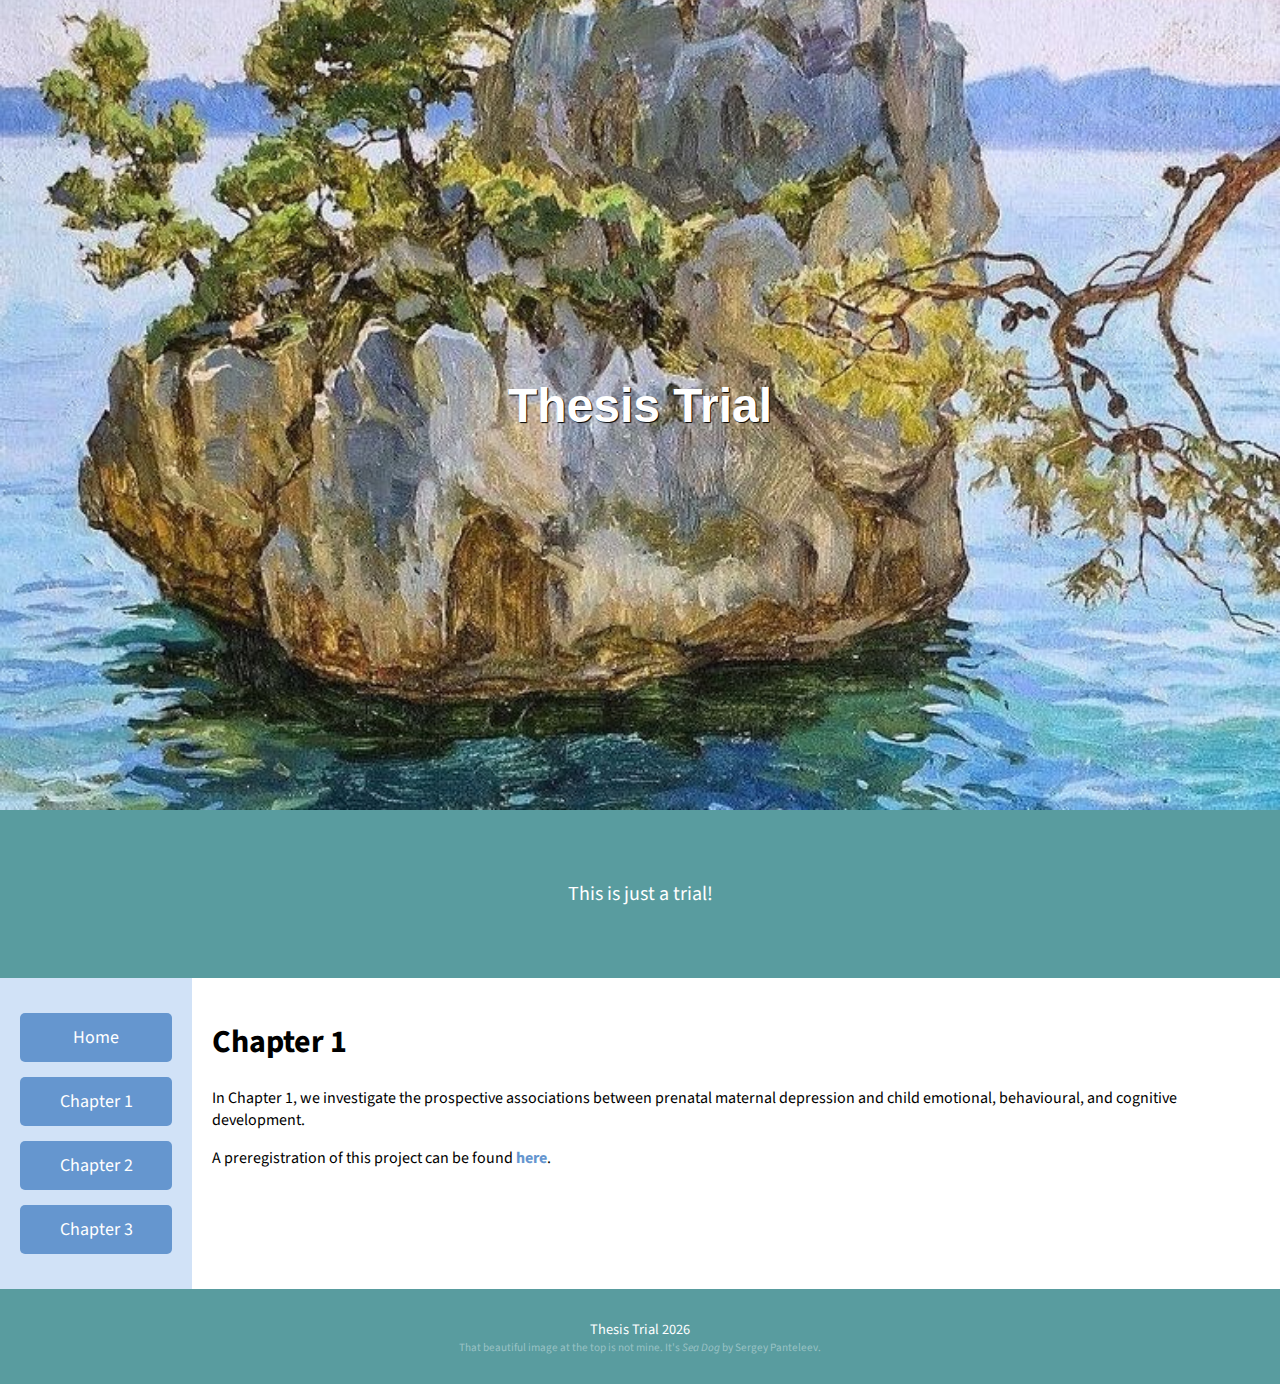
<file: 01chapter.html>
<!DOCTYPE html>
<html lang="en">
  <head>
    <title>Thesis trial :D</title>
    <meta charset="utf-8">
    <meta name="viewport" content="width=device-width, initial-scale=1">
    <link rel="shortcut icon" type="image/png" href="thesis_icon.png">
    <!--
    <link href="https://fonts.googleapis.com/css2?family=Helvetica&display=swap" rel="stylesheet">
    //-->
    <link href="https://fonts.googleapis.com/css2?family=Source+Sans+3&display=swap" rel="stylesheet">
  
    <!-- Link to external stylesheet -->
    <link rel="stylesheet" href="css/styles.css">
  
  </head>
<body>

<!-- Hero section -->
<div class="hero">
  Thesis Trial
</div>

<!-- Header -->
<header>
  <p>This is just a trial!</p>
</header>

<!-- Main content -->
<section>
  <nav>
    <ul>
      <li><a href="thesistrial.html">Home</a></li>
      <li><a href="01chapter.html">Chapter 1</a></li>
      <li><a href="02chapter.html">Chapter 2</a></li>
      <li><a href="03chapter.html">Chapter 3</a></li>
    </ul>
  </nav>

  <article>
    <h1>Chapter 1</h1>
    <p>In Chapter 1, we investigate the prospective associations between prenatal maternal depression and child emotional, behavioural, and cognitive development.</p>
    <p>A preregistration of this project can be found <a href="https://osf.io/kqcfy" target="_blank">here</a>.</p>
  </article>
</section>

<!-- Footer -->
<footer>
  <p id="footerYear">Thesis Trial 2025</p>
  <small>That beautiful image at the top is not mine. It's <em>Sea Dog</em> by Sergey Panteleev.</small>
</footer>

<script>
  // Get the current year and update the footer
  const currentYear = new Date().getFullYear();
  document.getElementById('footerYear').textContent = `Thesis Trial ${currentYear}`;
</script>

</body>
</html>
</file>
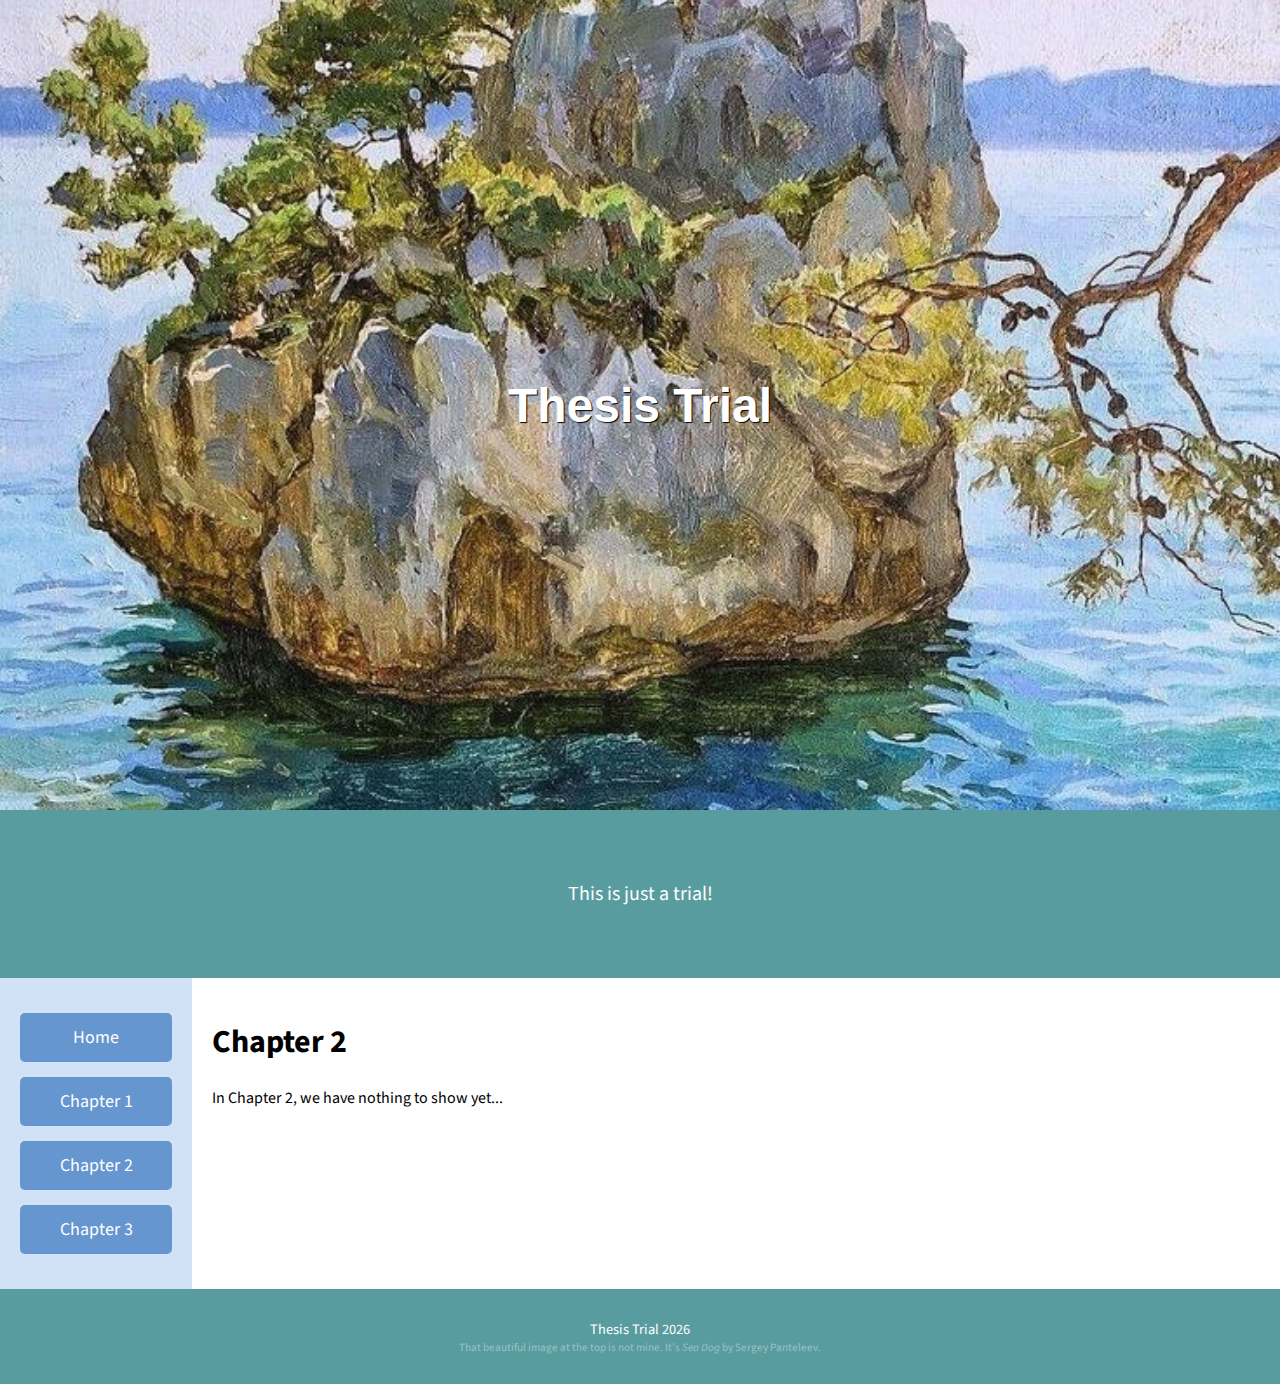
<file: 02chapter.html>
<!DOCTYPE html>
<html lang="en">
  <head>
    <title>Thesis trial :D</title>
    <meta charset="utf-8">
    <meta name="viewport" content="width=device-width, initial-scale=1">
    <link rel="shortcut icon" type="image/png" href="thesis_icon.png">
    <!--
    <link href="https://fonts.googleapis.com/css2?family=Helvetica&display=swap" rel="stylesheet">
    //-->
    <link href="https://fonts.googleapis.com/css2?family=Source+Sans+3&display=swap" rel="stylesheet">
  
    <!-- Link to external stylesheet -->
    <link rel="stylesheet" href="css/styles.css">
  
  </head>
<body>

<!-- Hero section -->
<div class="hero">
  Thesis Trial
</div>

<!-- Header -->
<header>
  <p>This is just a trial!</p>
</header>

<!-- Main content -->
<section>
  <nav>
    <ul>
      <li><a href="thesistrial.html">Home</a></li>
      <li><a href="01chapter.html">Chapter 1</a></li>
      <li><a href="02chapter.html">Chapter 2</a></li>
      <li><a href="03chapter.html">Chapter 3</a></li>
    </ul>
  </nav>

  <article>
    <h1>Chapter 2</h1>
    <p>In Chapter 2, we have nothing to show yet...</p>
  </article>
</section>

<!-- Footer -->
<footer>
  <p id="footerYear">Thesis Trial 2025</p>
  <small>That beautiful image at the top is not mine. It's <em>Sea Dog</em> by Sergey Panteleev.</small>
</footer>

<script>
  // Get the current year and update the footer
  const currentYear = new Date().getFullYear();
  document.getElementById('footerYear').textContent = `Thesis Trial ${currentYear}`;
</script>

</body>
</html>
</file>
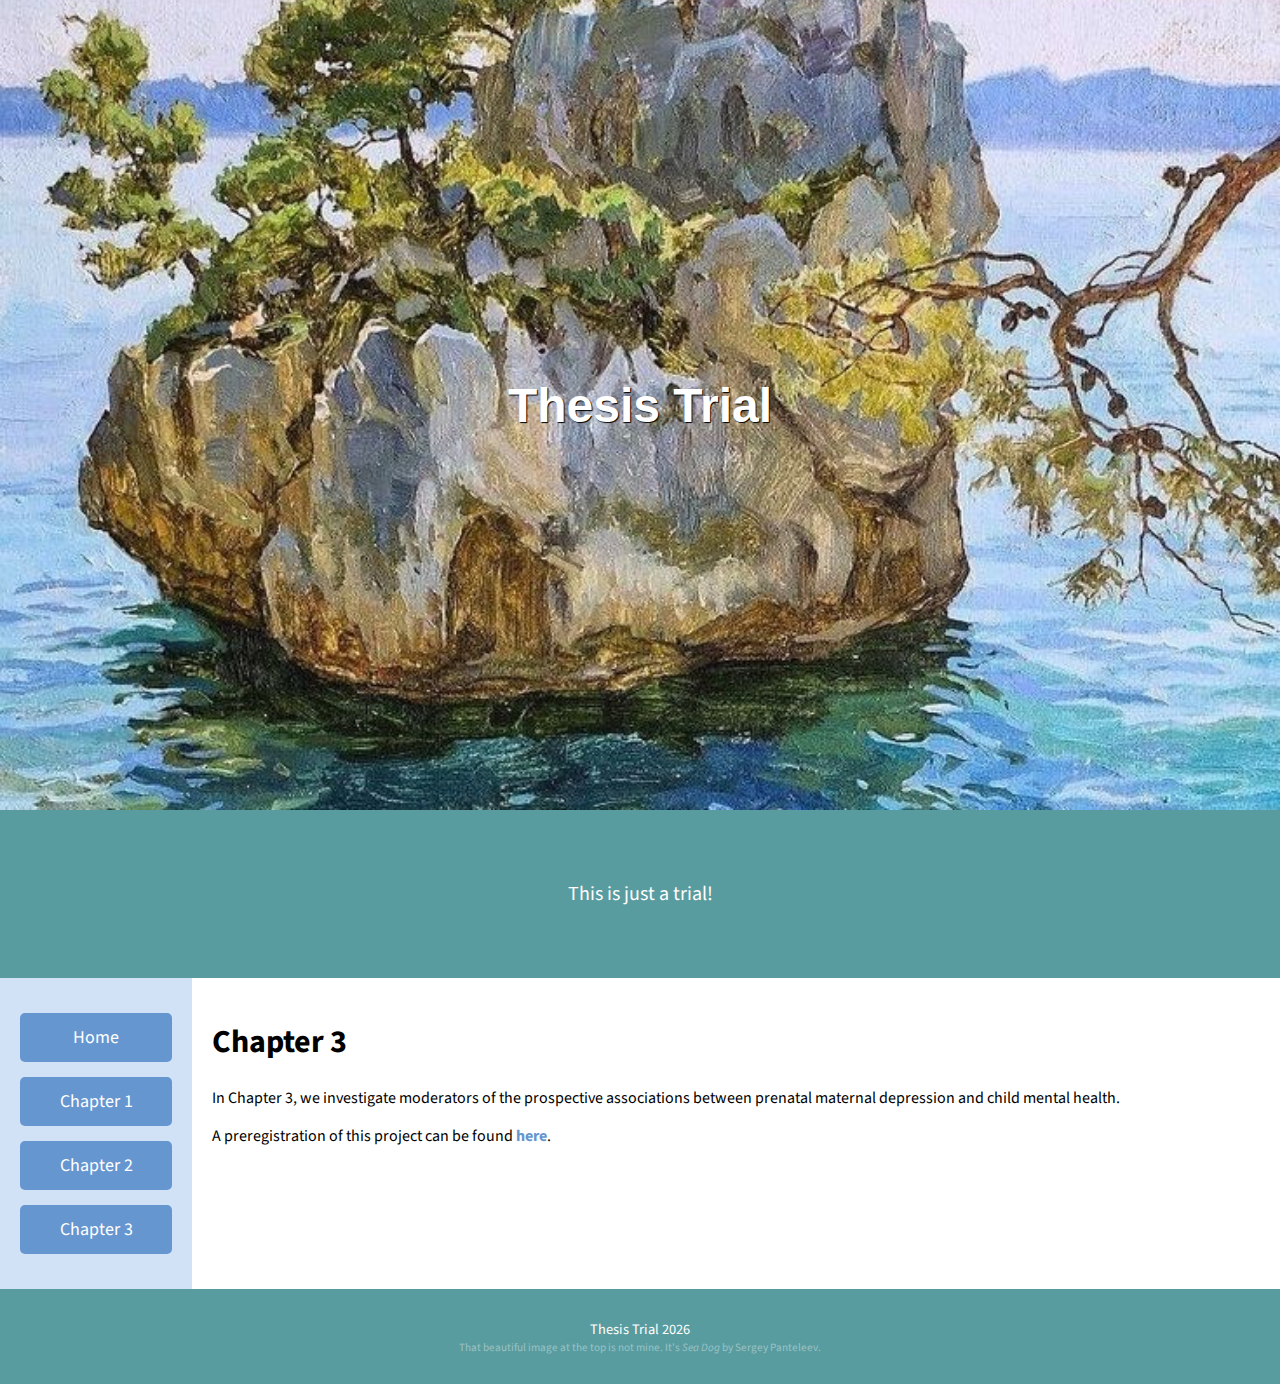
<file: 03chapter.html>
<!DOCTYPE html>
<html lang="en">
  <head>
    <title>Thesis trial :D</title>
    <meta charset="utf-8">
    <meta name="viewport" content="width=device-width, initial-scale=1">
    <link rel="shortcut icon" type="image/png" href="thesis_icon.png">
    <!--
    <link href="https://fonts.googleapis.com/css2?family=Helvetica&display=swap" rel="stylesheet">
    //-->
    <link href="https://fonts.googleapis.com/css2?family=Source+Sans+3&display=swap" rel="stylesheet">
  
    <!-- Link to external stylesheet -->
    <link rel="stylesheet" href="css/styles.css">
  
  </head>
<body>

<!-- Hero section -->
<div class="hero">
  Thesis Trial
</div>

<!-- Header -->
<header>
  <p>This is just a trial!</p>
</header>

<!-- Main content -->
<section>
  <nav>
    <ul>
      <li><a href="thesistrial.html">Home</a></li>
      <li><a href="01chapter.html">Chapter 1</a></li>
      <li><a href="02chapter.html">Chapter 2</a></li>
      <li><a href="03chapter.html">Chapter 3</a></li>
    </ul>
  </nav>

  <article>
    <h1>Chapter 3</h1>
    <p>In Chapter 3, we investigate moderators of the prospective associations between prenatal maternal depression and child mental health.</p>
    <p>A preregistration of this project can be found <a href="https://osf.io/264s9" target="_blank">here</a>.</p> 
  </article>
</section>

<!-- Footer -->
<footer>
  <p id="footerYear">Thesis Trial 2025</p>
  <small>That beautiful image at the top is not mine. It's <em>Sea Dog</em> by Sergey Panteleev.</small>
</footer>

<script>
  // Get the current year and update the footer
  const currentYear = new Date().getFullYear();
  document.getElementById('footerYear').textContent = `Thesis Trial ${currentYear}`;
</script>

</body>
</html>
</file>
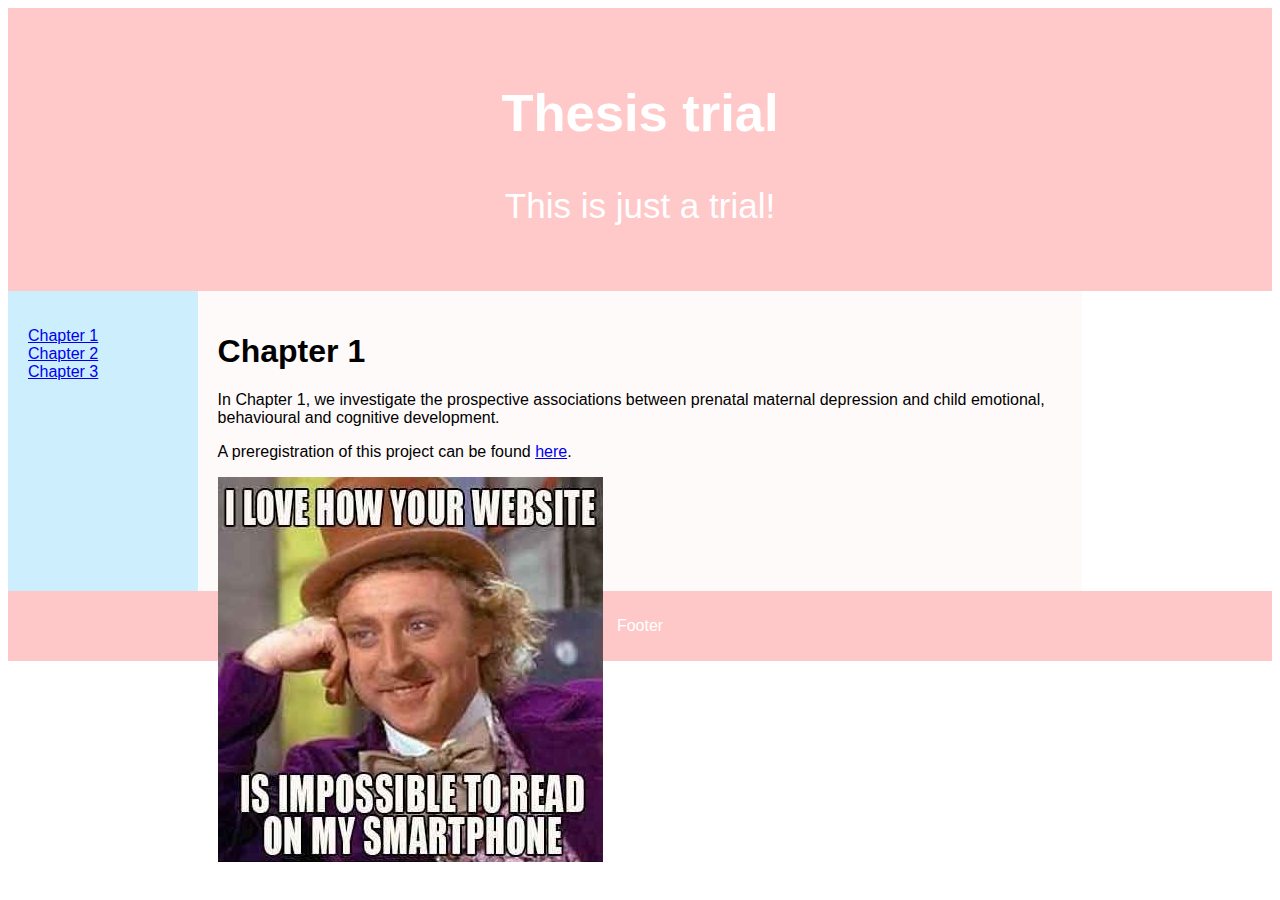
<file: chapter01.html>
<!DOCTYPE html>
<html lang="en">
  <link rel="shortcut icon" type="image/png" href="thesis_icon.png">
<head>
<title>Thesis trial :D</title>
<meta charset="utf-8">
<meta name="viewport" content="width=device-width, initial-scale=1">
<style>
* {
  box-sizing: border-box;
}

body {
  font-family: Arial, Helvetica, sans-serif;
}

/* Style the header */
header {
  background-color: #ffc9c9;
  padding: 30px;
  text-align: center;
  font-size: 35px;
  color: white;
}

/* Create two columns/boxes that floats next to each other */
nav {
  float: left;
  width: 15%;
  height: 300px; /* only for demonstration, should be removed */
  background: #cdeefc;
  padding: 20px;
}

/* Style the list inside the menu */
nav ul {
  list-style-type: none;
  padding: 0;
}

article {
  float: left;
  padding: 20px;
  width: 70%;
  background-color: #fffafa;
  height: 300px; /* only for demonstration, should be removed */
}

/* Clear floats after the columns */
section::after {
  content: "";
  display: table;
  clear: both;
}

/* Style the footer */
footer {
  background-color: #ffc8c8;
  padding: 10px;
  text-align: center;
  color: white;
}

/* Responsive layout - makes the two columns/boxes stack on top of each other instead of next to each other, on small screens */
@media (max-width: 600px) {
  nav, article {
    width: 100%;
    height: auto;
  }
}
</style>
</head>
<body>
<header>
  <h2>Thesis trial</h2>
  <p>This is just a trial!</p>
</header>


<section>
  <nav>
    <ul>
      <li><a href="https://osf.io/kqcfy">Chapter 1</a></li>
      <li><a href="https://osf.io/kqcfy">Chapter 2</a></li>
      <li><a href="https://osf.io/kqcfy">Chapter 3</a></li>
    </ul>
  </nav>
  
  <article>
    <h1>Chapter 1</h1>
    <p>In Chapter 1, we investigate the prospective associations between prenatal maternal depression and child emotional, behavioural and cognitive development.</p>
    <p>A preregistration of this project can be found <a href="https://osf.io/kqcfy">here</a>.</p> 
    <img src="meme.JPG">
  </article>
</section>

<footer>
  <p>Footer</p>
</footer>

</body>
</html>
</file>
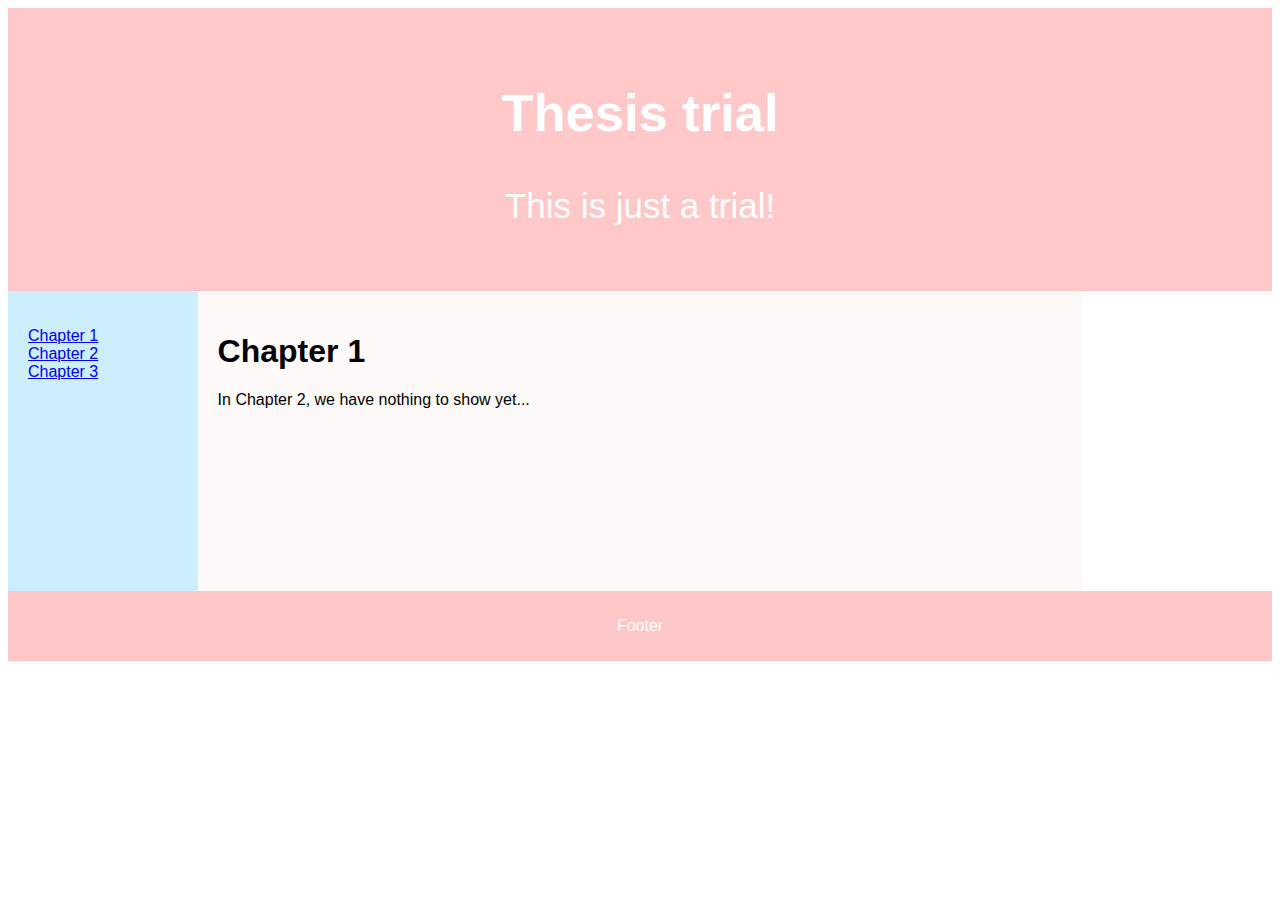
<file: chapter02.html>
<!DOCTYPE html>
<html lang="en">
  <link rel="shortcut icon" type="image/png" href="thesis_icon.png">
<head>
<title>Thesis trial :D</title>
<meta charset="utf-8">
<meta name="viewport" content="width=device-width, initial-scale=1">
<style>
* {
  box-sizing: border-box;
}

body {
  font-family: Arial, Helvetica, sans-serif;
}

/* Style the header */
header {
  background-color: #ffc9c9;
  padding: 30px;
  text-align: center;
  font-size: 35px;
  color: white;
}

/* Create two columns/boxes that floats next to each other */
nav {
  float: left;
  width: 15%;
  height: 300px; /* only for demonstration, should be removed */
  background: #cdeefc;
  padding: 20px;
}

/* Style the list inside the menu */
nav ul {
  list-style-type: none;
  padding: 0;
}

article {
  float: left;
  padding: 20px;
  width: 70%;
  background-color: #fffafa;
  height: 300px; /* only for demonstration, should be removed */
}

/* Clear floats after the columns */
section::after {
  content: "";
  display: table;
  clear: both;
}

/* Style the footer */
footer {
  background-color: #ffc8c8;
  padding: 10px;
  text-align: center;
  color: white;
}

/* Responsive layout - makes the two columns/boxes stack on top of each other instead of next to each other, on small screens */
@media (max-width: 600px) {
  nav, article {
    width: 100%;
    height: auto;
  }
}
</style>
</head>
<body>
<header>
  <h2>Thesis trial</h2>
  <p>This is just a trial!</p>
</header>


<section>
  <nav>
    <ul>
      <li><a href="https://osf.io/kqcfy">Chapter 1</a></li>
      <li><a href="https://osf.io/kqcfy">Chapter 2</a></li>
      <li><a href="https://osf.io/kqcfy">Chapter 3</a></li>
    </ul>
  </nav>
  
  <article>
    <h1>Chapter 1</h1>
    <p>In Chapter 2, we have nothing to show yet...</p>
  </article>
</section>

<footer>
  <p>Footer</p>
</footer>

</body>
</html>
</file>
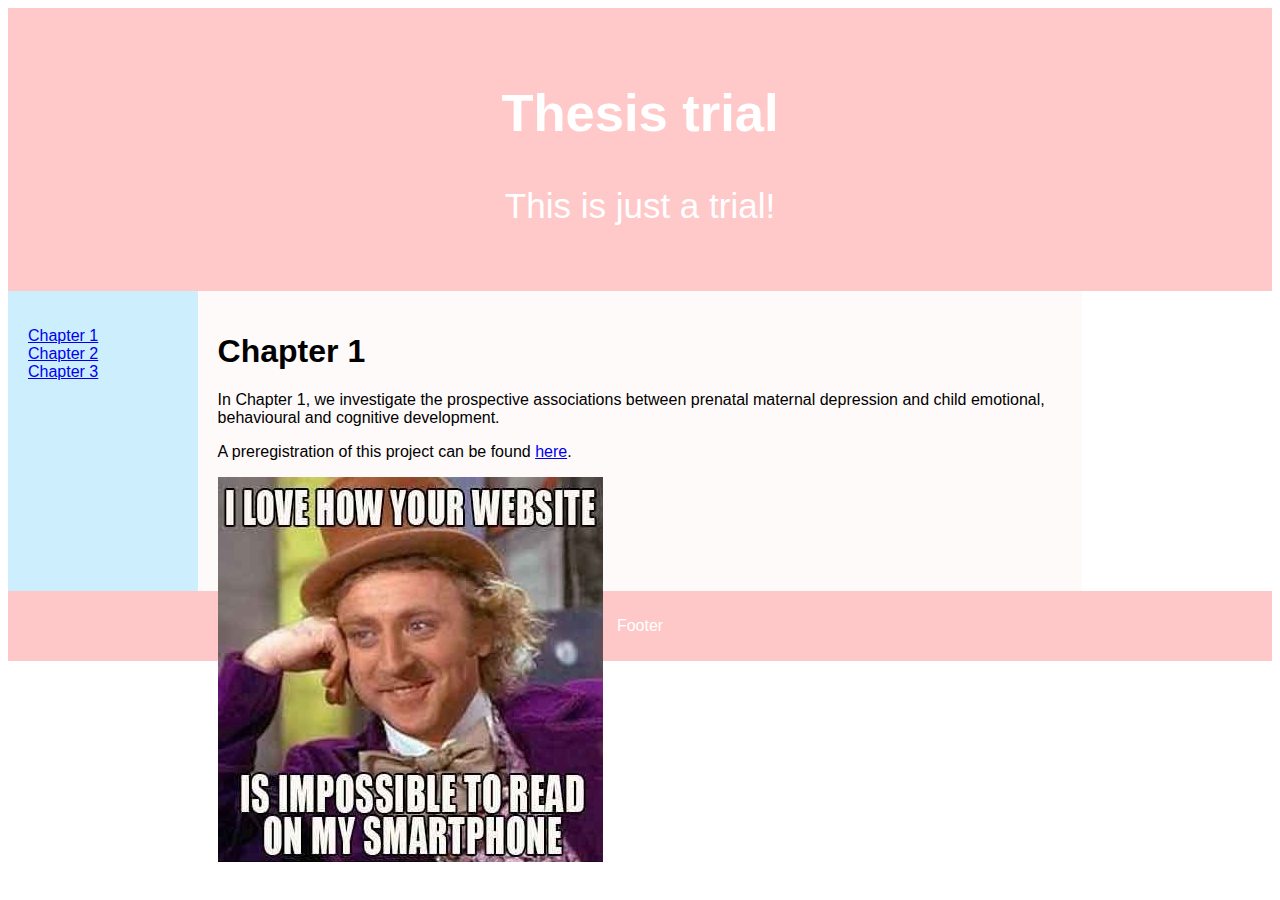
<file: demo.html>
<!DOCTYPE html>
<html lang="en">
<head>
<title>CSS Template</title>
<meta charset="utf-8">
<meta name="viewport" content="width=device-width, initial-scale=1">
<style>
* {
  box-sizing: border-box;
}

body {
  font-family: Arial, Helvetica, sans-serif;
}

/* Style the header */
header {
  background-color: #ffc9c9;
  padding: 30px;
  text-align: center;
  font-size: 35px;
  color: white;
}

/* Create two columns/boxes that floats next to each other */
nav {
  float: left;
  width: 15%;
  height: 300px; /* only for demonstration, should be removed */
  background: #cdeefc;
  padding: 20px;
}

/* Style the list inside the menu */
nav ul {
  list-style-type: none;
  padding: 0;
}

article {
  float: left;
  padding: 20px;
  width: 70%;
  background-color: #fffafa;
  height: 300px; /* only for demonstration, should be removed */
}

/* Clear floats after the columns */
section::after {
  content: "";
  display: table;
  clear: both;
}

/* Style the footer */
footer {
  background-color: #ffc8c8;
  padding: 10px;
  text-align: center;
  color: white;
}

/* Responsive layout - makes the two columns/boxes stack on top of each other instead of next to each other, on small screens */
@media (max-width: 600px) {
  nav, article {
    width: 100%;
    height: auto;
  }
}
</style>
</head>
<body>
<header>
  <h2>Thesis trial</h2>
  <p>This is just a trial!</p>
</header>


<section>
  <nav>
    <ul>
      <li><a href="#">Chapter 1</a></li>
      <li><a href="#">Chapter 2</a></li>
      <li><a href="#">Chapter 3</a></li>
    </ul>
  </nav>
  
  <article>
    <h1>Chapter 1</h1>
    <p>In Chapter 1, we investigate the prospective associations between prenatal maternal depression and child emotional, behavioural and cognitive development.</p>
    <p>A preregistration of this project can be found <a href="https://osf.io/kqcfy">here</a>.</p> 
    <img src="meme.JPG">
  </article>
</section>

<footer>
  <p>Footer</p>
</footer>

</body>
</html>
</file>
<file: css/styles.css>
* {
    box-sizing: border-box;
  }
  
  body {
    font-family: 'Source Sans 3', sans-serif;
    margin: 0;
    padding: 0;
    scroll-behavior: smooth;
  }
  
  /* Hero image section */
.hero {
  position: relative;
  height: 90vh;
  background-image: url('../image1.JPG');
  background-size: cover;
  background-position: center bottom;
  background-repeat: no-repeat;
  display: flex;
  align-items: center;
  justify-content: center;
  color: white;
  text-align: center;
  font-size: 48px;
  font-weight: bold;
  font-family: Helvetica, Arial, sans-serif; /* ← Override the font here */
  text-shadow: 1px 1px 1px #000; 
  z-index: 1;
}

  /* Header */
  header {
    background-color: #599c9f;
    padding: 70px;
    text-align: center;
    font-size: 35px;
    color: white;
  }
  
  header p {
    font-size: 20px;
    margin: 0;
  }
  
  /* Section as flex layout */
  section {
    display: flex;
    align-items: stretch;
    min-height: calc(100vh - 80vh - 30px - 10px); /* hero + header + footer */
  }
  
  /* Navigation column */
  nav {
    width: 15%;
    background: #d1e2f7;
    padding: 20px;
    text-align: center;
  }
  
  nav ul {
    list-style-type: none;
    padding: 0;
    margin: 0;
  }
  
  nav ul li {
    margin: 15px 0;
  }
  
  nav ul li a {
    display: inline-block;
    background-color: #6596cf;
    color: white;
    padding: 12px 20px;
    text-decoration: none;
    border-radius: 5px;
    font-size: 18px;
    width: 100%;
    text-align: center;
  }
  
  nav ul li a:hover {
    background-color: #5077a8;
  }
  
  /* Main content area */
  article {
    width: 85%;
    padding: 20px;
    background-color: white;
  }
  
  article img {
    max-width: 100%;
    height: auto;
  }
  
  /* Style for 'here' link inside paragraphs */
  article p a {
    color: #6596cf;
    font-weight: bold;
    text-decoration: none;
    cursor: pointer;
  }
  
  article p a:hover {
    color: #5077a8;
    text-decoration: underline;
  }
  
  /* Responsive layout */
  @media (max-width: 600px) {
    section {
      flex-direction: column;
    }
  
    nav, article {
      width: 100%;
    }
  
    .hero {
      font-size: 32px;
      padding: 20px;
      height: 70vh; /* <-- added this */
    }
  }  
  
  /* Footer */
  footer {
    background-color: #599c9f;
    padding: 30px 10px;       /* Tall footer to keep things centered */
    text-align: center;
    color: white;
    display: flex;
    justify-content: center;
    align-items: center;      /* Vertically center the content */
    flex-direction: column;   /* Stack p and small vertically */
  }
  
  .footer-content {
    text-align: center;
    line-height: 1.2;
  }
  
  footer p {
    margin: 0;
    font-size: 0.9em;         /* Much smaller text */
  }
  
  footer small {
    display: block;
    color: rgba(255, 255, 255, 0.4); /* Translucent white */
    font-size: 0.7em;                /* 3x smaller than Thesis Trial */
    margin-top: 2px;                 /* Tight spacing */
    line-height: 1.1;
  }
</file>
